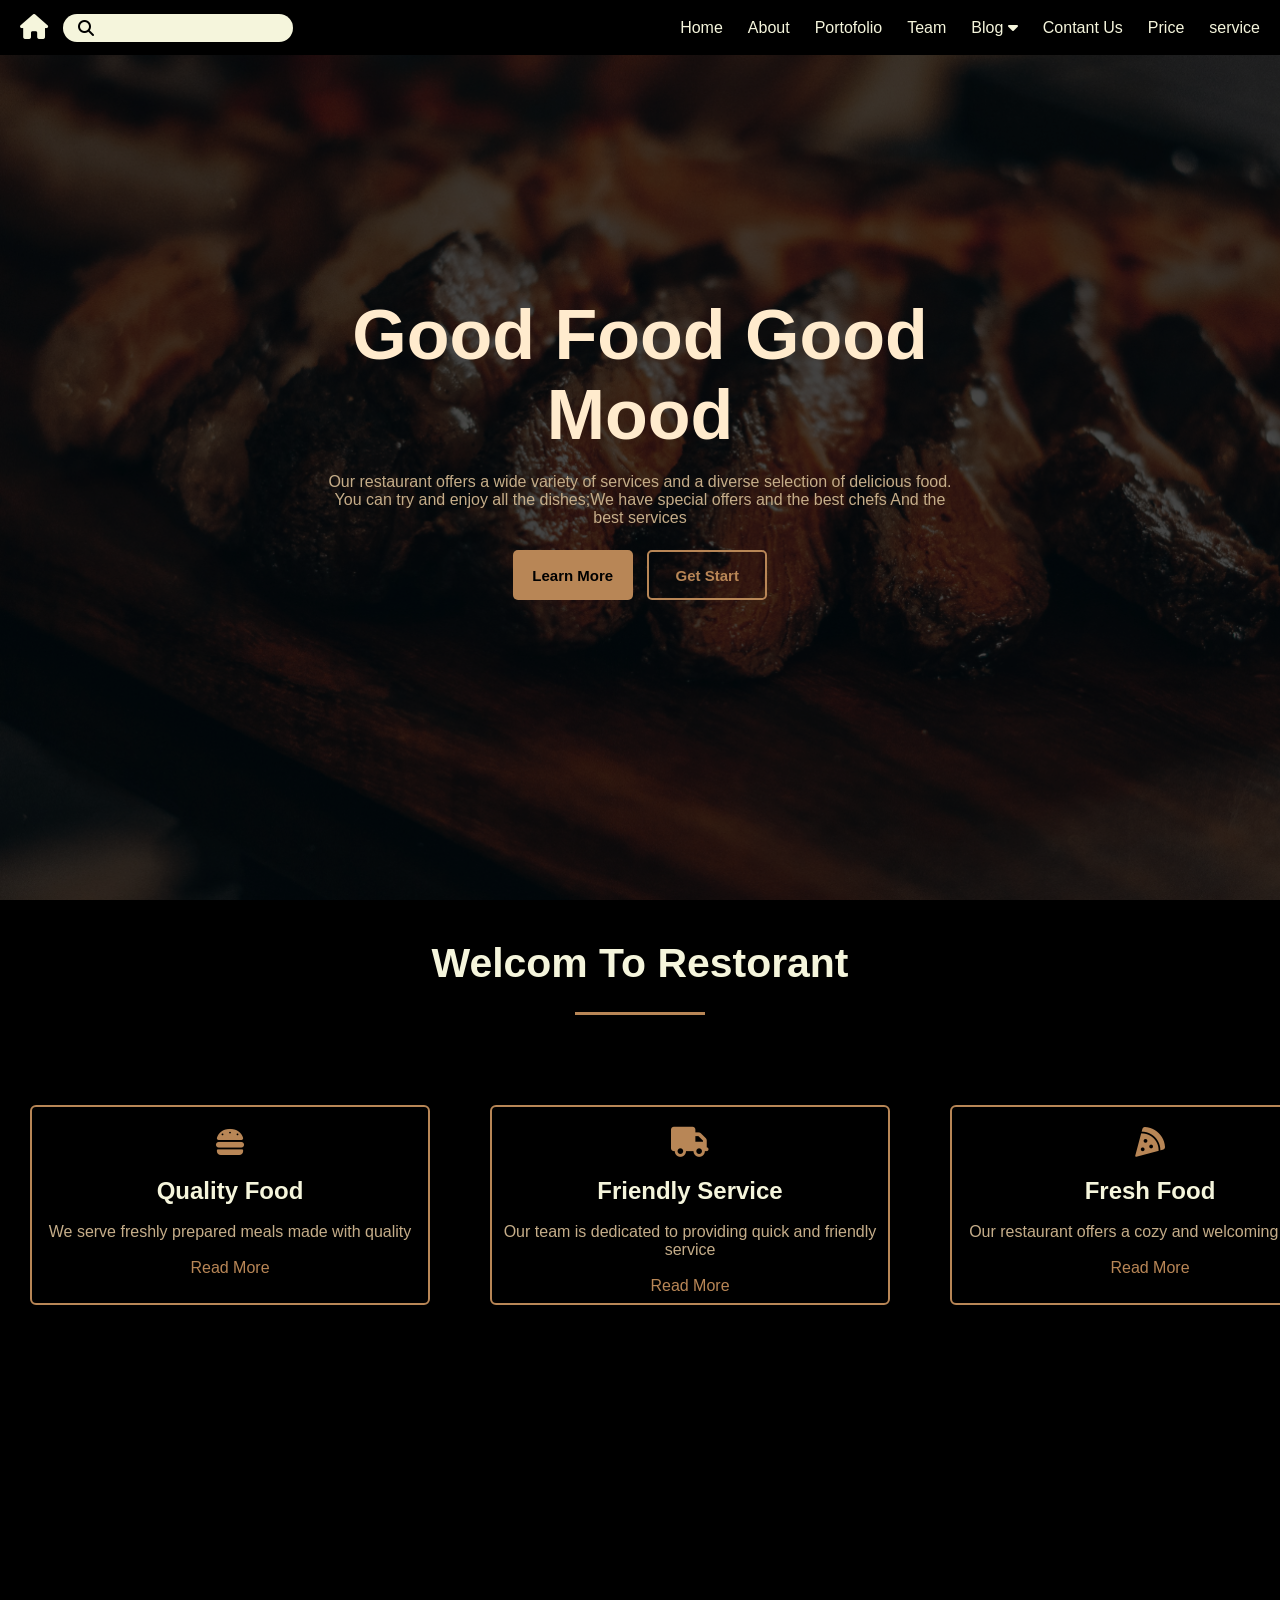
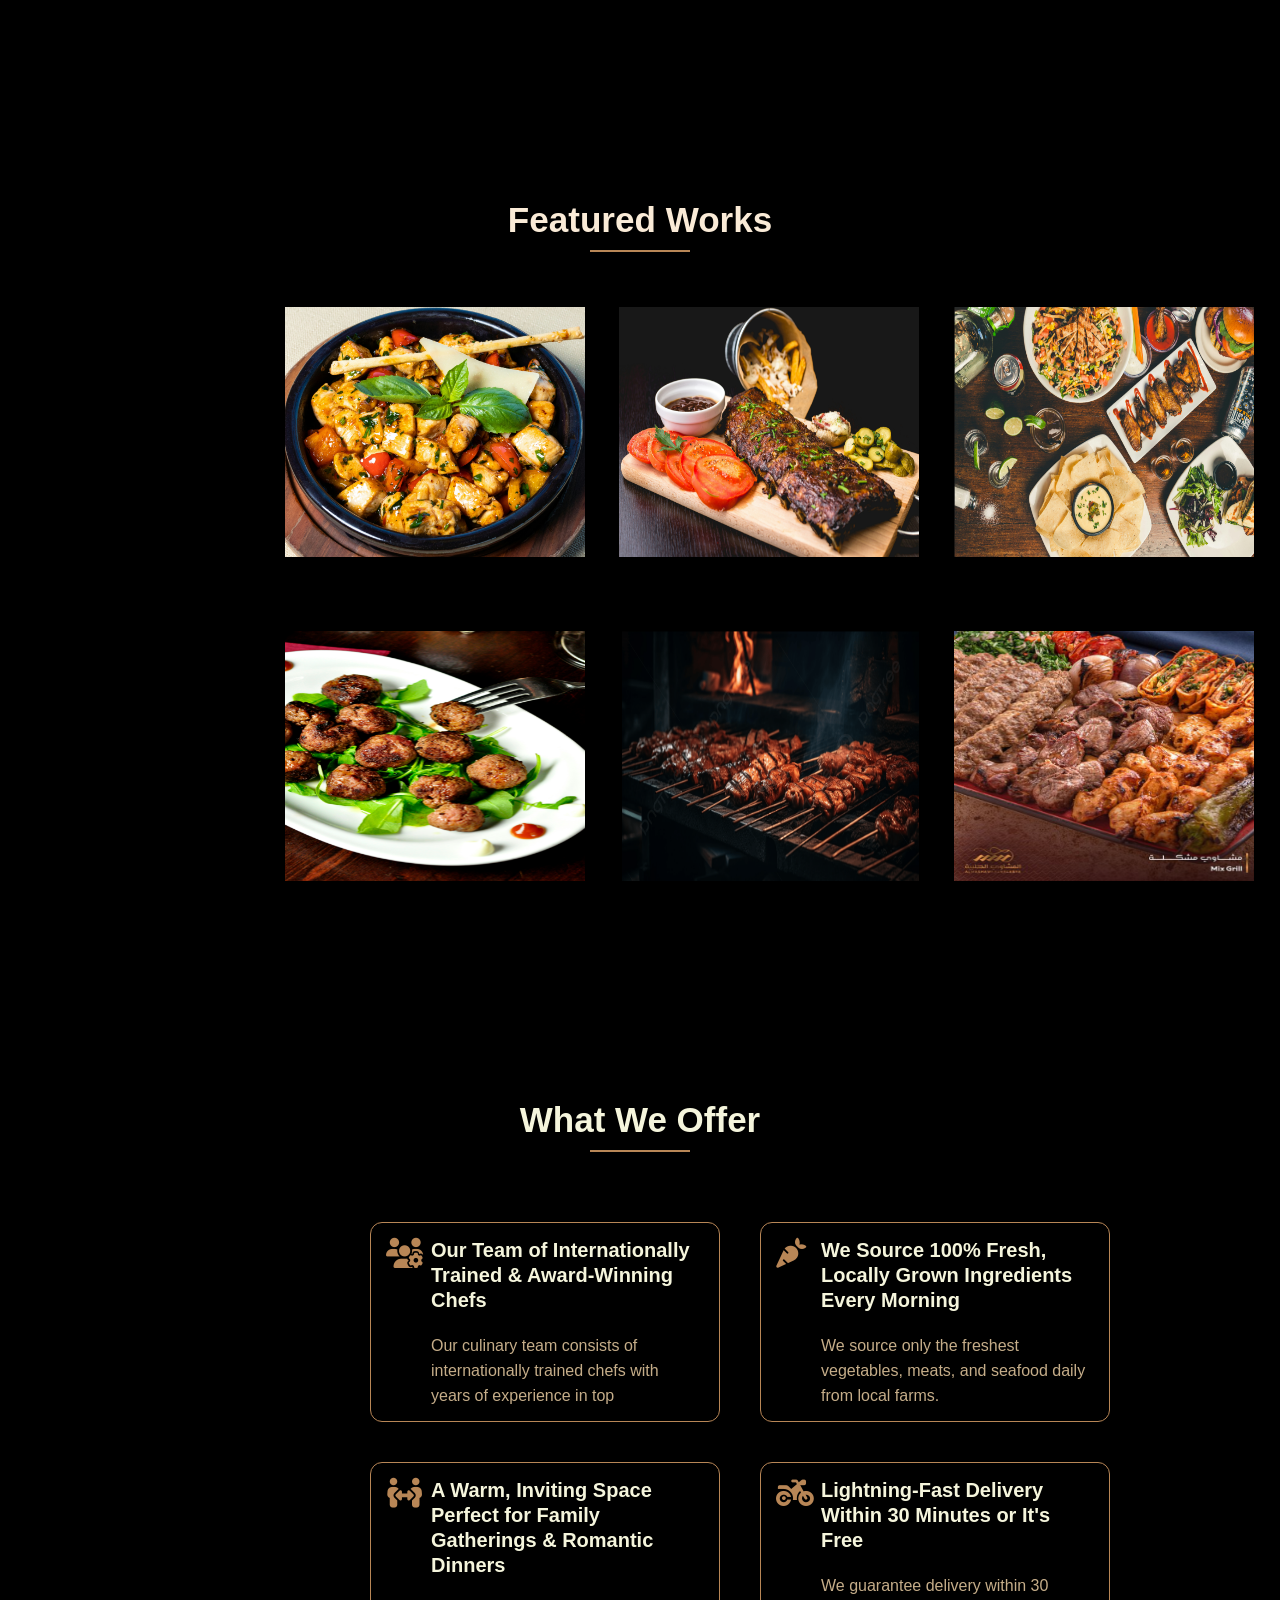
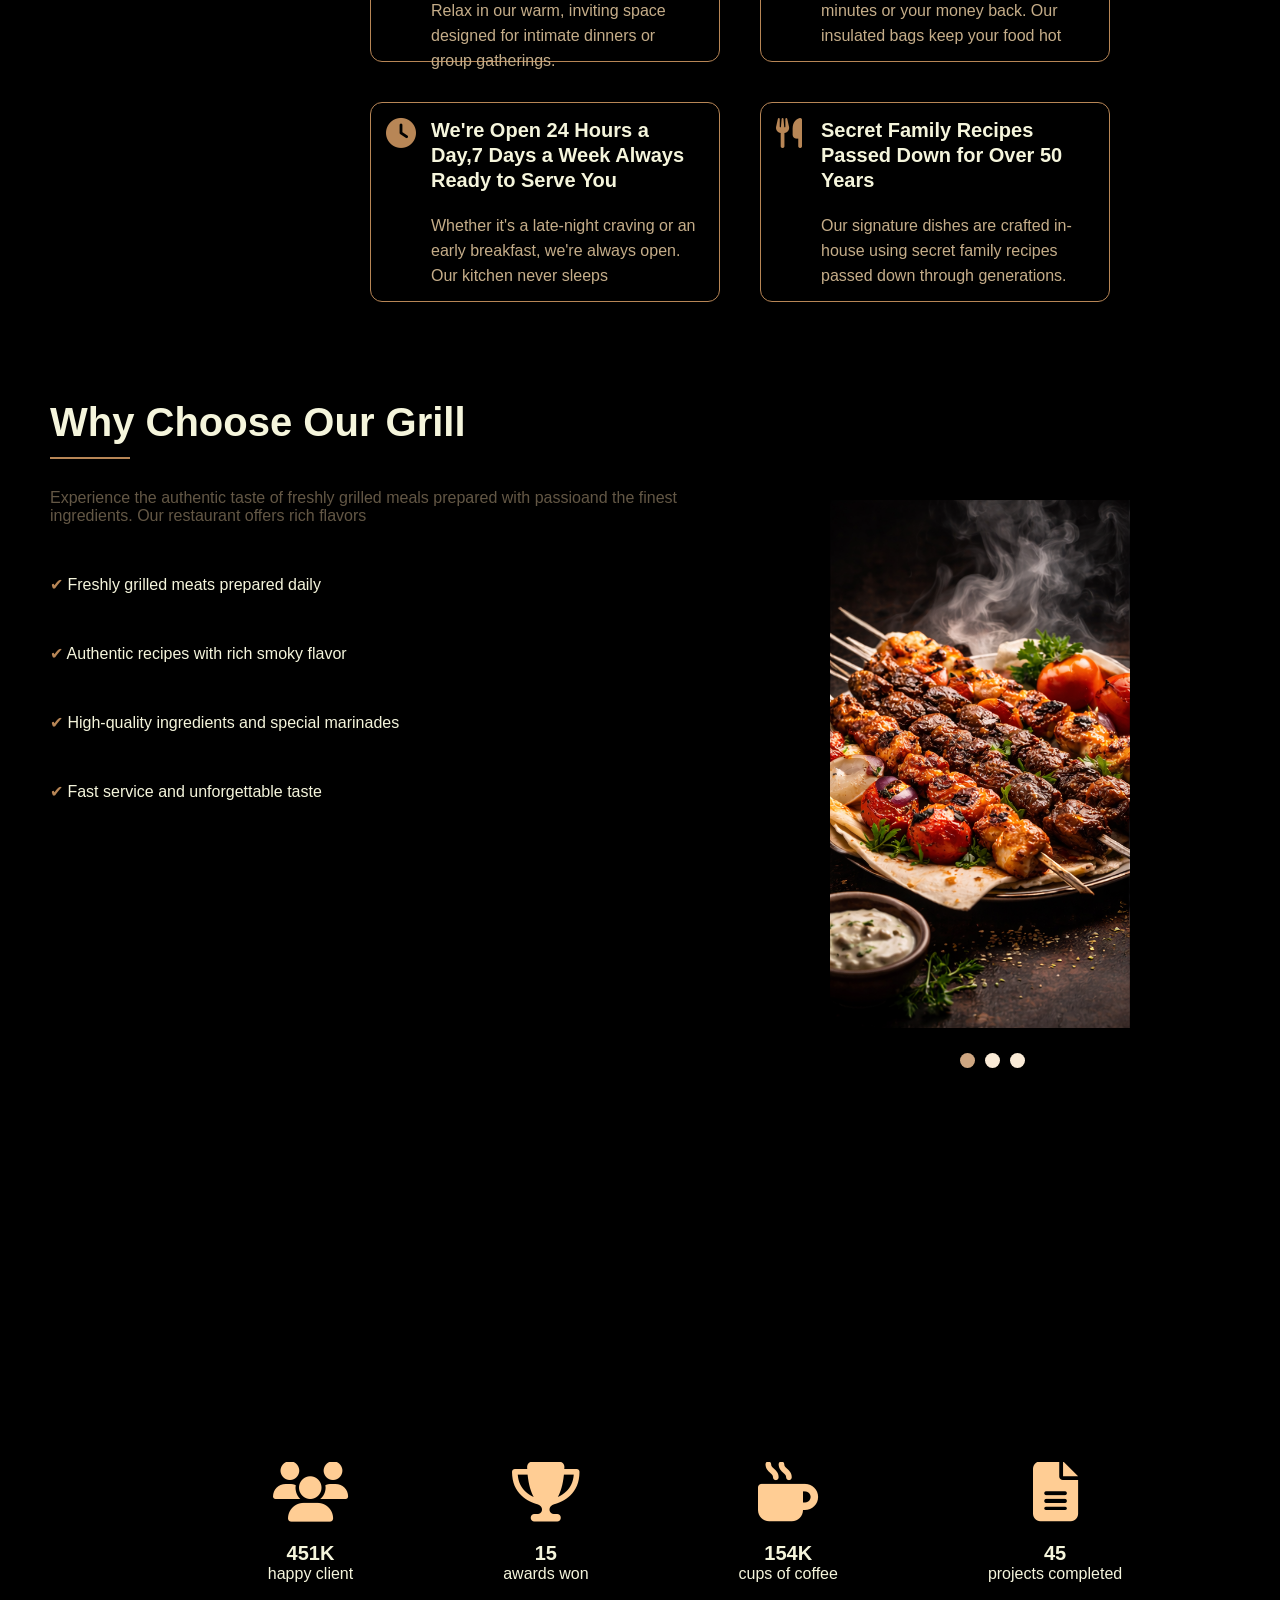
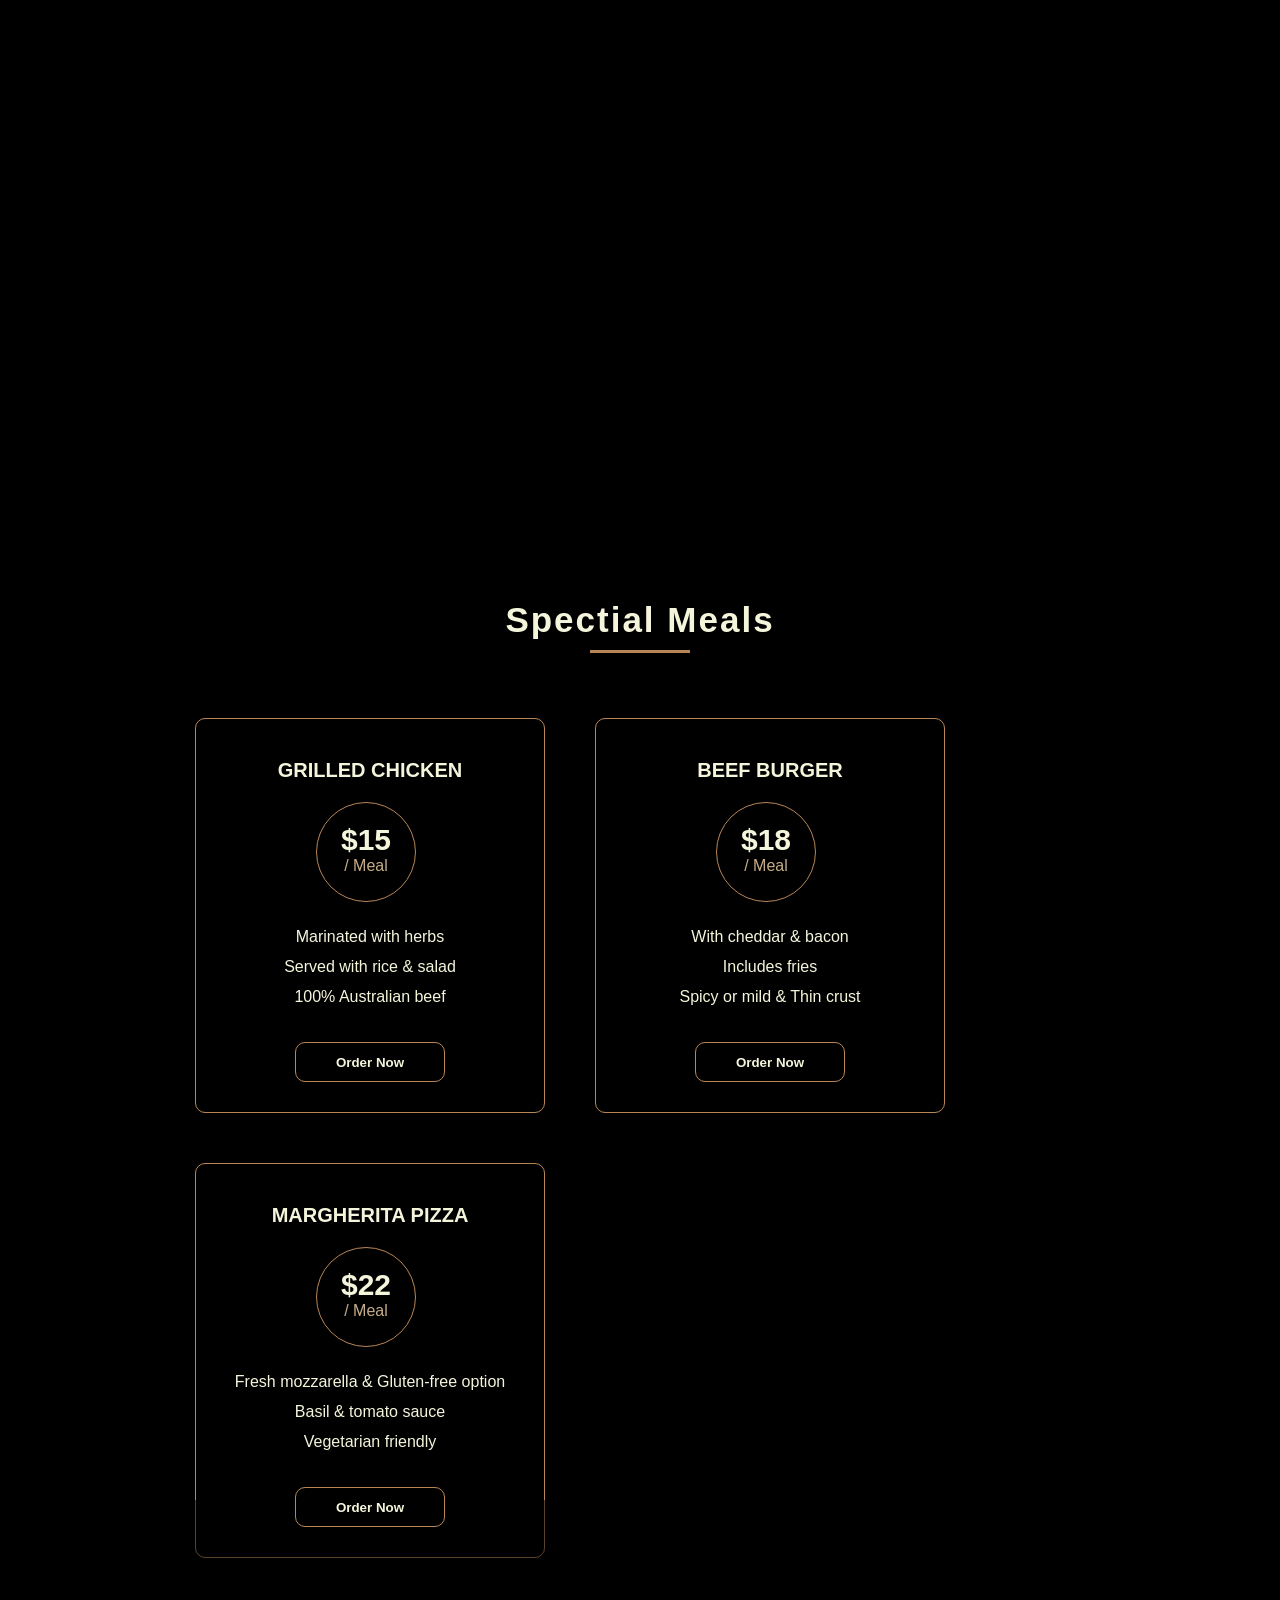
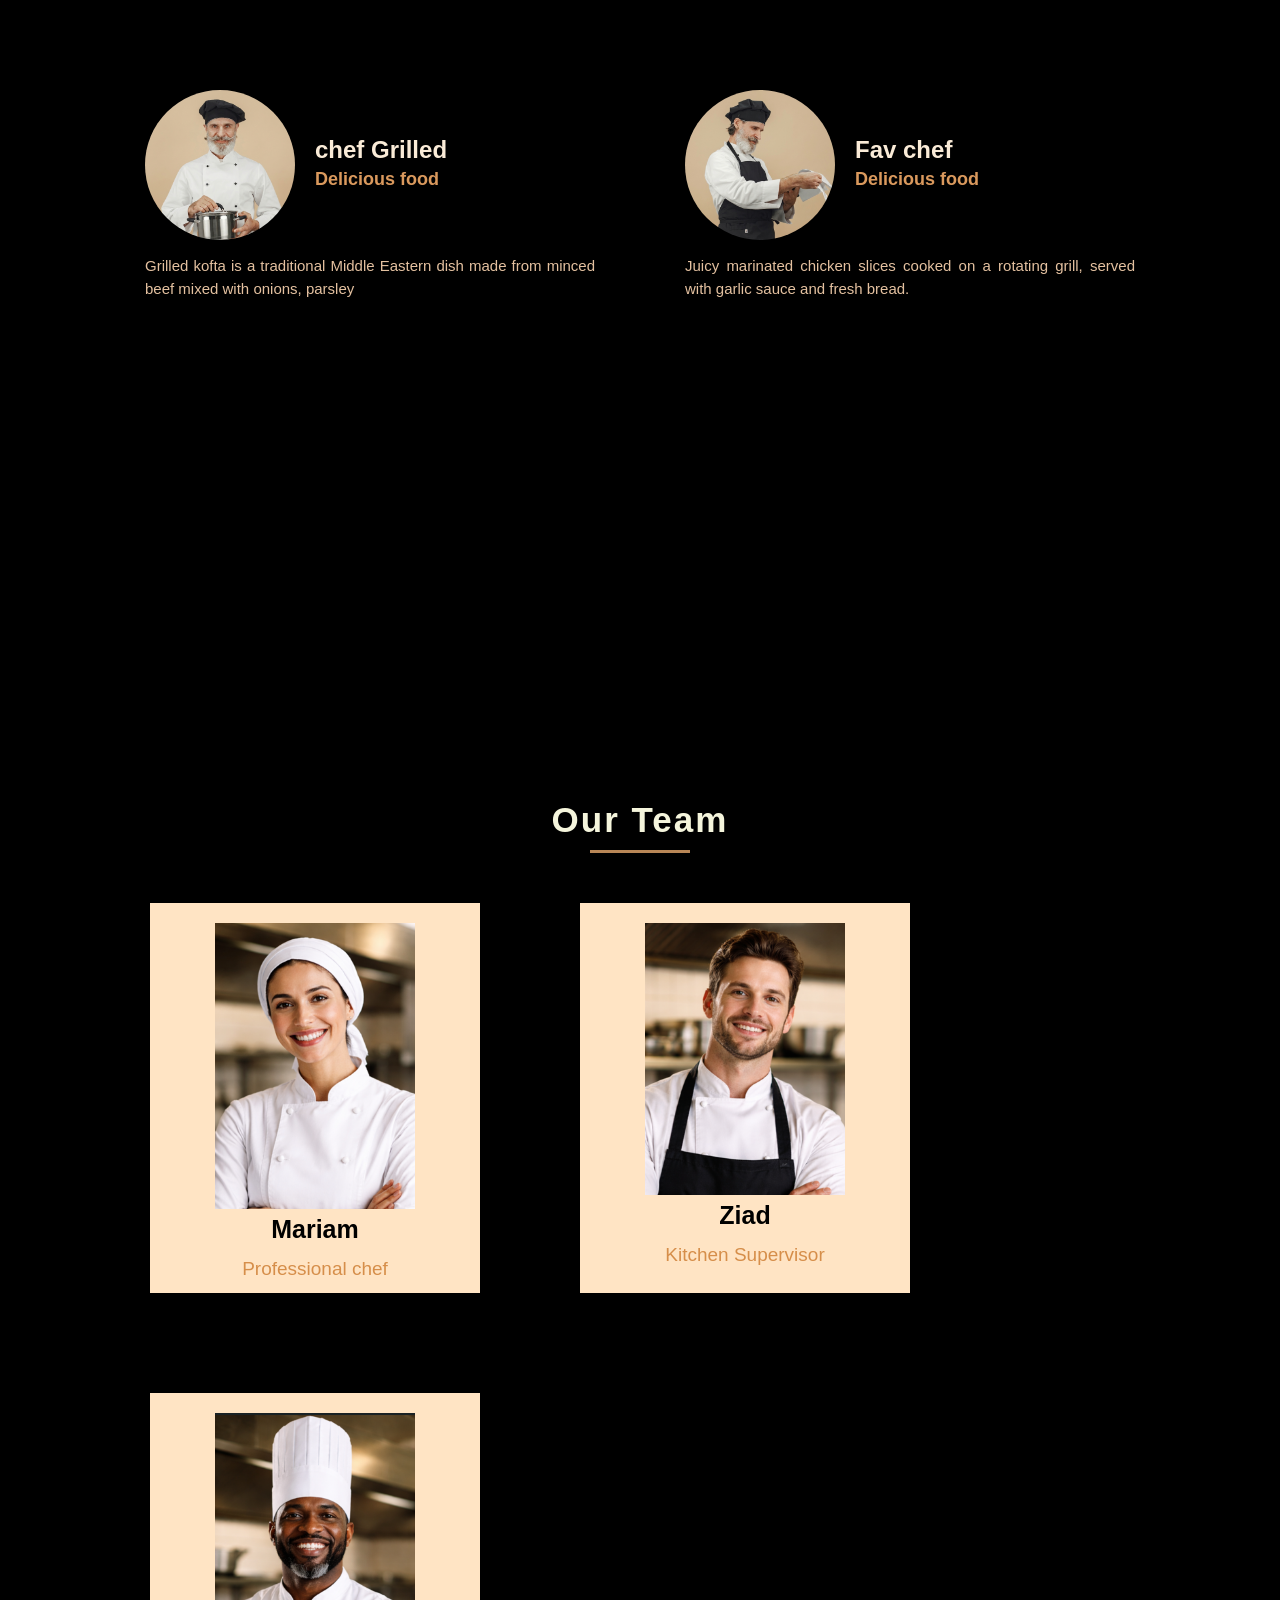
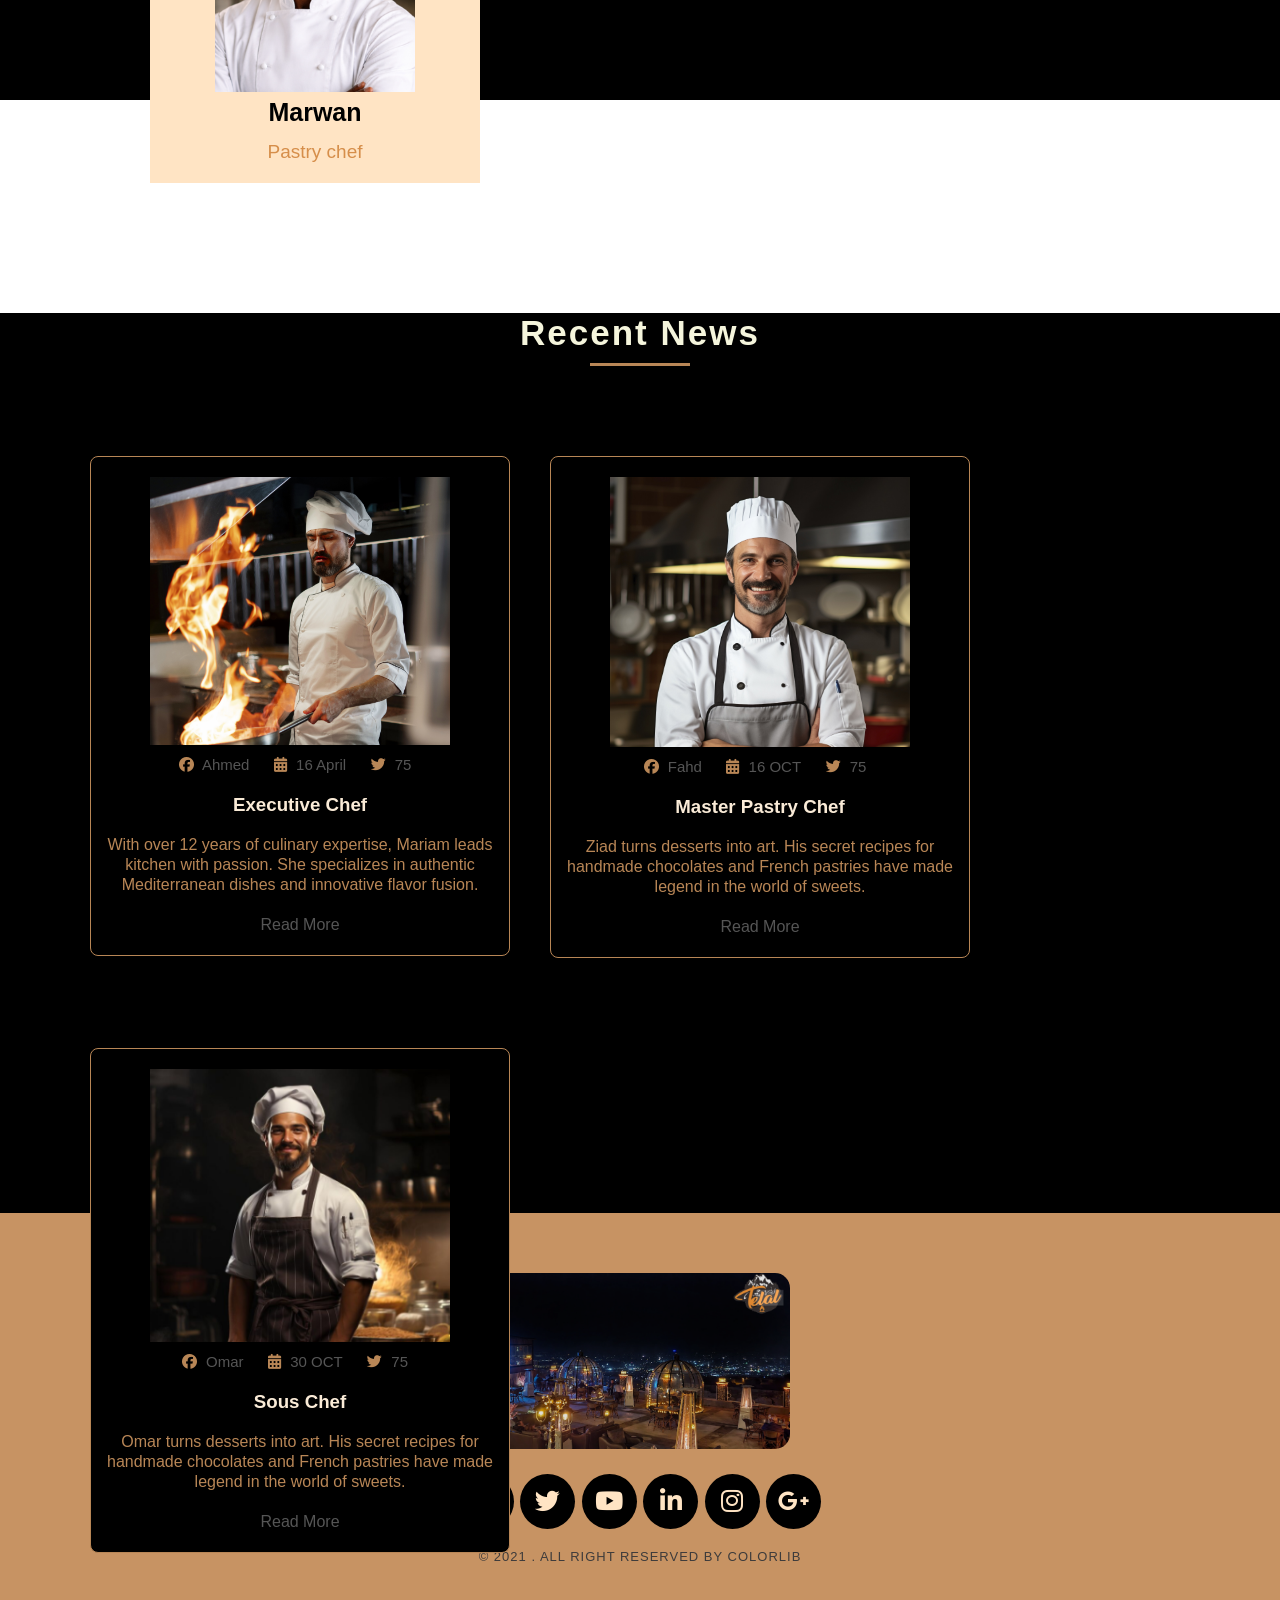
<file: index.html>
<html>
<head>
    <meta charset="UTF-8">
    <link rel="stylesheet" href="style.css">
    <link rel="stylesheet" href="https://cdnjs.cloudflare.com/ajax/libs/font-awesome/6.5.0/css/all.min.css">
</head>
<body>
    <div class="header">
        <i id="icon-1" class="fa-solid fa-house icon1"></i>
        <div class="search-box">
            <i class="fa fa-search"></i>
            <input type="text">
        </div>          
    <ul class="ul-header">
       <li><a href="#">Home</a></li>
        <li><a href="#">About</a></li>
        <li><a href="#">Portofolio</a></li>
        <li><a href="#">Team</a></li>
        <li class="dropdown">
        <a href="#">Blog <i class="fa fa-caret-down"></i></a>
        <ul class="dropdown-menu">
            <li><a href="#">Scents History</a></li>
            <li><a href="#">Ingredients</a></li>
            <li><a href="#">Celebrity Picks</a></li>
        </ul>
        </li>
        <li><a href="#">Contant Us</a></li>
        <li><a href="#">Price</a></li>
        <li><a href="#">service</a></li>
    </ul>
    </div>         <!--/div header -->
    <!-- section-1 -->
     <div class="contaner">
        <div class="overlaye">
            <div class="contaner-heroimg">
            <h2 class="h2-heroimg">Good Food Good Mood</h2>
            <br>
            <p class="p-heroimg">Our restaurant offers a wide variety of services and a diverse selection of delicious food. You can try and enjoy all the dishes;We have special offers and the best chefs And the best services</p>
            <br>
            <button class="btn heroimg1">Learn More</button>
            <button class="btn heroimg2">Get Start</button>
       </div>     <!--/div overlaye-->
     </div>        <!--/div contaner-->
    <!-- section-2 -->
     <div class="welcom">
        <div class="welcom-h2">
        <h3>Welcom To Restorant</h3>
        </div>      <!--/div h2-->
        <div class="line"></div>
        <div class="welcom-parntes">
         <div class="welcom-Services">
            <i id="icon-welcom" class="fa-solid fa-burger"></i>
            <h2 class="welcom-Services-h2">Quality Food</h2>
            <br>
            <p class="Welcom-services-p1">We serve freshly prepared meals made with quality</p>
            <br>
            <p class="Welcom-services-p2">Read More</p>
        </div>

        <div class="welcom-Services">
            <i id="icon-welcom" class="fa-solid fa-truck"></i>
            <h2 class="welcom-Services-h2">Friendly Service</h2>
            <br>
            <p class="Welcom-services-p1">Our team is dedicated to providing quick and friendly service</p>
            <br>
            <p class="Welcom-services-p2">Read More</p>
        </div>

        <div class="welcom-Services">
            <i id="icon-welcom" class="fa-solid fa-pizza-slice"></i>
            <h2 class="welcom-Services-h2">Fresh Food</h2>
            <br>
            <p class="Welcom-services-p1">Our restaurant offers a cozy and welcoming where.</p>
            <br>
            <p class="Welcom-services-p2">Read More</p>
        </div>
        </div>    <!--/div parntes-->
     </div>         <!--/div welcom-->
     <!-- section-3 -->
    <div class="works">
        <div class="section-work-h3">
            <h3 class="work-h3">Featured Works</h3>
        </div>
        <div class="work-line"></div>
        <div class="part-work-img">
            <div class="card">
               <img class="work-img" src="images/fod1.png">
               <div class="work-overlay">
                    <h3 class="h3">CATEGORY</h3>
                    <br>
                    <p class="work-p">Delicious food</p>
                    <br>
                    <div class="work-icon">
                         <i id="--work-icon" class="fa-regular fa-heart"></i>
                         <i  id="--work-icon" class="fa-brands fa-pinterest"></i>
                    </div>   <!--/div icon-->
               </div>        <!--/div overlay-->
             </div>          <!--/div card-->
        <div class="card">
               <img class="work-img" src="images/fod3.png">
               <div class="work-overlay">
                    <h3 class="h3">CATEGORY</h3>
                    <br>
                    <p class="work-p">Delicious food</p>
                    <br>
                    <div class="work-icon">
                         <i id="--work-icon" class="fa-regular fa-heart"></i>
                         <i  id="--work-icon" class="fa-brands fa-pinterest"></i>
                    </div>   <!--/div icon-->
               </div>        <!--/div overlay-->
             </div>          <!--/div card-->
        <div class="card">
               <img class="work-img" src="images/fod4.png">
               <div class="work-overlay">
                    <h3 class="h3">CATEGORY</h3>
                    <br>
                    <p class="work-p">Delicious food</p>
                    <br>
                    <div class="work-icon">
                         <i id="--work-icon" class="fa-regular fa-heart"></i>
                         <i  id="--work-icon" class="fa-brands fa-pinterest"></i>
                    </div>   <!--/div icon-->
               </div>        <!--/div overlay-->
             </div>          <!--/div card-->
            <div class="card">
               <img class="work-img" src="images/fod10.png">
               <div class="work-overlay">
                    <h3 class="h3">CATEGORY</h3>
                    <br>
                    <p class="work-p">Delicious food</p>
                    <br>
                    <div class="work-icon">
                         <i id="--work-icon" class="fa-regular fa-heart"></i>
                         <i  id="--work-icon" class="fa-brands fa-pinterest"></i>
                    </div>   <!--/div icon-->
               </div>        <!--/div overlay-->
             </div>          <!--/div card-->
            <div class="card">
               <img class="work-img" src="images/fod8.png">
               <div class="work-overlay">
                    <h3 class="h3">CATEGORY</h3>
                    <br>
                    <p class="work-p">Delicious food</p>
                    <br>
                    <div class="work-icon">
                         <i id="--work-icon" class="fa-regular fa-heart"></i>
                         <i  id="--work-icon" class="fa-brands fa-pinterest"></i>
                    </div>   <!--/div icon-->
               </div>        <!--/div overlay-->
             </div>          <!--/div card-->
          <div class="card">
               <img class="work-img" src="images/fod5.png">
               <div class="work-overlay">
                    <h3 class="h3">CATEGORY</h3>
                    <br>
                    <p class="work-p">Delicious food</p>
                    <br>
                    <div class="work-icon">
                         <i id="--work-icon" class="fa-regular fa-heart"></i>
                         <i  id="--work-icon" class="fa-brands fa-pinterest"></i>
                    </div>   <!--/div icon-->
               </div>        <!--/div overlay-->
             </div>          <!--/div card-->
        </div>          <!--/div part work img-->
    </div>
    <!--section-4-->
    <div class="section-offer">
        <div class="off-tittle">
            <h3 class="off-h3">What We Offer</h3>
        </div>   
        <div class="work-line"></div>
        <div class="off-hero">
            <div class="off-div">
                <div class="ex-icon">
                <i id="off-icon" class="fas fa-carrot icon"></i>
                </div>
                <div class="ex-tex">
                <h3 class="-off-h3">We Source 100% Fresh, Locally Grown Ingredients Every Morning</h3>
                <p class="Welcom-services-p1 off">We source only the freshest vegetables, meats, and seafood daily from local farms.</p>
                </div>
            </div>
            <div class="off-div">
                <div class="ex-icon">
               <i id="off-icon" class="fas fa-users-cog"></i>
                </div>
                <div class="ex-tex">
                <h3 class="-off-h3" >Our Team of Internationally Trained & Award-Winning Chefs</h3>
                <p class="Welcom-services-p1 off">Our culinary team consists of internationally trained chefs with years of experience in top </p>
                </div>
            </div>
            <div class="off-div">
                <div class="ex-icon">
                <i id="off-icon" class="fas fa-motorcycle icon"></i>
                </div>
                 <div class="ex-tex">
                <h3 class="-off-h3">Lightning-Fast Delivery Within 30 Minutes or It's Free</h3>
                <p class="Welcom-services-p1 off">We guarantee delivery within 30 minutes or your money back. Our insulated bags keep your food hot</p>
                </div>
            </div>
            <div class="off-div">
                <div class="ex-icon">
                <i id="off-icon" class="fas fa-people-arrows icon"></i>
                </div>
                 <div class="ex-tex">
                <h3 class="-off-h3"  >A Warm, Inviting Space Perfect for Family Gatherings & Romantic Dinners</h3>
                <p class="Welcom-services-p1 off">Relax in our warm, inviting space designed for intimate dinners or group gatherings.</p>
                </div>
            </div>
            <div class="off-div">
                <div class="ex-icon">
                <i id="off-icon" class="fas fa-utensils icon"></i>
                </div>
                <div class="ex-tex">
                <h3 class="-off-h3">Secret Family Recipes Passed Down for Over 50 Years</h3>
                <p class="Welcom-services-p1 off">Our signature dishes are crafted in-house using secret family recipes passed down through generations.</p>
                </div>
            </div>
            <div class="off-div">
                <div class="ex-icon">
                <i id="off-icon" class="fas fa-clock icon"></i>
                </div>
                 <div class="ex-tex">
                <h3 class="-off-h3">We're Open 24 Hours a Day,7 Days a Week Always Ready to Serve You</h3>
                <p class="Welcom-services-p1 off">Whether it's a late-night craving or an early breakfast, we're always open. Our kitchen never sleeps</p>
                </div>
            </div>
        </div>      <!--/div hero-->
    </div>      <!--/div section-off-->
    <!-- section 5  -->
     <div class="section-5">
        <div class="why">
            <h2 class="why-h2">Why Choose Our Grill</h2>
        <div class="why-line"></div>
        </div>
        <div class="why-cont">
            <div class="div-why-p">
            <p class="why-p">Experience the authentic taste of freshly grilled meals prepared with passioand the finest ingredients. Our restaurant offers rich flavors</p>
            </div>
            <div class="div-why-ul">
            <ul class="why-ul">
                <li class="i-check"><span class="check">✔</span> Freshly grilled meats prepared daily</li>
                <li class="i-check"><span class="check">✔</span> Authentic recipes with rich smoky flavor</li>
                <li class="i-check" ><span class="check">✔</span> High-quality ingredients and special marinades</li>
                <li class="i-check"><span class="check">✔</span> Fast service and unforgettable taste</li>
            </ul>
            </div>
        </div>      <!--/div why-cont-->
        </div>    <!--/div why-cont-->
        <div class="why--img">
            <img class="why-img" src="images/chatimage Mar 14, 2026, 04_01_32 PM.png">
            <div class="ball">
                <div class="small-pall"></div>
                <div class="small-pall"></div>
                <div id="ball-1" class="small-pall"></div>
        </div>
     </div>    <!-- /div section 5-->
     <!-- section-6 -->
 <div class="section-6">
    <div class="contaner-section-6">
        <div class="overlay-6">
        <div class="big-6">
        <div class="small-div-section-6">
            <i id="icon-6" class="fa-solid fa-users"></i>
            <h3 class="h3-6">451K</h3>
            <p class="p-6">happy client</p>
        </div>
        <div class="small-div-section-6">
           <i id="icon-6" class="fa-solid fa-trophy"></i> 
           <h3 class="h3-6">15</h3>
           <p class="p-6">awards won</p>
        </div>
        <div class="small-div-section-6">
            <i id="icon-6" class="fa-solid fa-mug-hot"></i>
            <h3 class="h3-6">154K</h3>
            <p class="p-6">cups of coffee</p>
        </div>
        <div class="small-div-section-6">
            <i  id="icon-6" class="fa-solid fa-file-lines"></i>
            <h3 class="h3-6">45</h3>
            <p class="p-6">projects completed</p>
        </div>
        </div>
        </div>      <!--overlay6-->
    </div>
 </div>     <!--/div section-6-->
<!-- section-7 -->
 <div class="section-7">
    <div class="h2-section7">
        <h2 class="--h2--section7">Spectial Meals</h2>
    </div>
    <div class="line-section7"></div>
    <div class="contaner-section7">
        <div class="div-contaner-section7">
            <div class="overlay7">
            <h3 class="h3-section7">Grilled Chicken</h3>
            <div class="price"><h4>$15</h4> <span class="span-price">/ Meal</span></div>
            <ul class="ul-section7">
                <li class="li-section7">Marinated with herbs</li>
                 <li class="li-section7">Served with rice & salad</li>
                <li class="li-section7">100% Australian beef</li>
            </ul>
            <button class="btn-section7">Order Now</button>
        </div>
        </div>

        <div class="div-contaner-section7">
            <div class="overlay7">
            <h3 class="h3-section7">Beef Burger</h3>
            <div class="price"><h4>$18 </h4><span class="span-price">/ Meal</span></div>
            <ul class="ul-section7">
                <li class="li-section7">With cheddar & bacon</li>
                <li class="li-section7">Includes fries</li>
                <li class="li-section7">Spicy or mild & Thin crust</li>
            </ul>
            <button class="btn-section7">Order Now</button>
        </div>
        </div>

         <div class="div-contaner-section7">
            <div class="overlay7">
            <h3 class="h3-section7">Margherita Pizza</h3>
            <div class="price"><h4>$22</h4><span class="span-price">/ Meal</span></div>
            <ul class="ul-section7">
                <li class="li-section7">Fresh mozzarella & Gluten-free option</li>
                <li class="li-section7">Basil & tomato sauce</li>
                <li class="li-section7">Vegetarian friendly</li>
            </ul>
            <button class="btn-section7">Order Now</button>
        </div>
        </div>
        </div>
   </div>    <!--/div section 7-->
        <!-- section 8 -->
        <div class="section-8">
            <div class="contaner-8">
                <div class="overlay-6">
                    <div class="small-div8">
                        <div class="card-header">
                        <div class="div-img">
                            <img class="img-8" src="images/gminai.png">
                        </div>
                        <div class="head-small-div8">
                            <h2 class="h2-8">chef Grilled</h2>
                            <h3 class="h3-8">Delicious food</h3>
                        </div>
                        </div>
                        <div class="p-8">
                            Grilled kofta is a traditional Middle Eastern dish made from minced beef mixed with onions, parsley
                        </div>
                    </div>    <!--small-div-8-->

                    <div class="small-div8">
                        <div class="card-header">
                        <div class="div-img">
                            <img class="img-8" src="images/gminai2.png">
                        </div>
                        <div class="head-small-div8">
                            <h2 class="h2-8">Fav chef</h2>
                            <h3 class="h3-8">Delicious food</h3>
                        </div>
                        </div>
                        <div class="p-8">
                            Juicy marinated chicken slices cooked on a rotating grill, served with garlic sauce and fresh bread.
                        </div>
                    </div>    <!--small-div-8-->
                </div> <!--overlay-->
            </div>  <!--contaner-->
         </div>            <!--/div section 8-->
<!-- /////////////////////////////////////////////////////صsection-9///////////////////////////////////////////////////////// -->
         <div class="section-9">
            <div class="h2-section7">
        <h2 class="--h2--section7">Our Team</h2>
    </div>
    <div class="line-section7"></div>

    <div class="cotaner-section-9">
        <div class="small-div-section9">
            <div class="img-section9">
                <img  src="images/shf1.png" width="200px">
                <h3 class="h3-section9">Mariam</h3>
                <p class="p-section9">Professional chef</p>
                </div>
                <div class="big-div-icon">
                <div class="div-icon-team">
                <i id="icon-team"class="fa-brands fa-square-facebook"></i>
                </div>
                <div class="div-icon-team">
                 <i  id="icon-team"class="fa-brands fa-square-instagram"></i>
                </div>
                <div class="div-icon-team">
                <i  id="icon-team" class="fa-brands fa-linkedin"></i>
                </div>          <!--/div-icon-->
                </div>
            </div>
        <div class="small-div-section9">
            <div class="img-section9">
                <img src="images/sef2.png" width="200px">
                <h3 class="h3-section9">Ziad</h3>
                <p class="p-section9">Kitchen Supervisor</p>
                </div>
                <div class="big-div-icon">
                <div class="div-icon-team">
                <i id="icon-team"class="fa-brands fa-square-facebook"></i>
                </div>
                <div class="div-icon-team">
                 <i  id="icon-team"class="fa-brands fa-square-instagram"></i>
                </div>
                <div class="div-icon-team">
                <i  id="icon-team" class="fa-brands fa-linkedin"></i>
                </div>          <!--/div-icon-->
                </div>
            </div>
        <div class="small-div-section9">
            <div class="img-section9">
                <img src="images/sef3.png" width="200px">
                <h3 class="h3-section9">Marwan</h3>
                <p class="p-section9">Pastry chef</p>
                </div>
                <div class="big-div-icon">
                <div class="div-icon-team">
                <i id="icon-team"class="fa-brands fa-square-facebook"></i>
                </div>
                <div class="div-icon-team">
                <i  id="icon-team"class="fa-brands fa-square-instagram"></i>
                </div>
                <div class="div-icon-team">
                <i  id="icon-team" class="fa-brands fa-linkedin"></i>
                </div>          <!--/div-icon-->
                </div>
            </div>
            </div>
            <!-- ///////////////////////////////////sec-10///////////////////////// -->
            <div class="section-10">
                <div class="space">
                 <div class="h2-section7">
                    <h2 class="--h2--section7">Recent News</h2>
                 </div>
                <div class="line-section7"></div>
                </div>
                <div class="contner10">
                <div class="smalldiv-section10">
                    <div class="img-section10">
                        <img src="images/chef-cooking-kitchen-while-wearing-professional-attire.jpg" width="300px"> </div>
                    <div class="line-content">
                        <span class="item">
                        <i class="fa-brands fa-facebook"></i>
                        Ahmed
                        </span>
                        <span class="item">
                        <i class="fa-solid fa-calendar-days"></i>
                         16 April
                        </span>
                        <span class="item">
                        <i class="fa-brands fa-twitter"></i>
                        75
                        </span>
                        </div>      
                    <h3 class="h3-div10">Executive Chef</h3>
                    <p class="bio-text"> With over 12 years of culinary expertise, Mariam leads kitchen with passion. 
                    She specializes in authentic Mediterranean dishes and innovative flavor fusion.
                    </p>
                    <p class="read">Read More</p>
                    </div>       <!--smalldiv-section10-->
                    <div class="smalldiv-section10">
                    <div class="img-section10">
                        <img src="images/portrait-man-smiling-kitchen.jpg"width="300px"> </div>
                    <div class="line-content">
                        <span class="item">
                        <i class="fa-brands fa-facebook"></i>
                        Fahd
                        </span>
                        <span class="item">
                        <i class="fa-solid fa-calendar-days"></i>
                         16 OCT
                        </span>
                        <span class="item">
                        <i class="fa-brands fa-twitter"></i>
                        75
                        </span>
                        </div>      
                    <h3 class="h3-div10">Master Pastry Chef</h3>
                    <p class="bio-text">Ziad turns desserts into art. His secret recipes for handmade chocolates 
                    and French pastries have made legend in the world of sweets.
                    </p>
                    <p class="read">Read More</p>
                    </div>       <!--smalldiv-section10-->
                     <div class="smalldiv-section10">
                    <div class="img-section10">
                        <img src="images/end.png" width="300px"> </div>
                    <div class="line-content">
                        <span class="item">
                        <i class="fa-brands fa-facebook"></i>
                        Omar
                        </span>
                        <span class="item">
                        <i class="fa-solid fa-calendar-days"></i>
                         30 OCT
                        </span>
                        <span class="item">
                        <i class="fa-brands fa-twitter"></i>
                        75
                        </span>
                        </div>      
                    <h3 class="h3-div10">Sous Chef</h3>
                    <p class="bio-text">Omar turns desserts into art. His secret recipes for handmade chocolates 
                    and French pastries have made legend in the world of sweets.
                    </p>
                    <p class="read">Read More</p>
                    </div>       <!--smalldiv-section10-->
                    </div>  <!--contner10-->
            </div>           <!--/div section-10-->
<!-- //////////////////////////////////////////////////section-11//////////////////////// -->
        <div class="end-of-section">
            <div class="final-div">
            <img  class="final" src="images/final.png" width="300px">
            <br>
            <div class="big-final-div-icon">
            <div class="div-icon-final">
            <i id="final-icon" class="fa-brands fa-facebook"></i></div>
            <div class="div-icon-final">
            <i  id="final-icon"class="fa-brands fa-twitter footer-icon"></i></div>
            <div class="div-icon-final">
            <i  id="final-icon" class="fa-brands fa-youtube footer-icon"></i></div>
            <div class="div-icon-final">
            <i  id="final-icon" class="fa-brands fa-linkedin-in footer-icon"></i></div>
            <div class="div-icon-final">
            <i  id="final-icon"class="fa-brands fa-instagram footer-icon"></i></div>
            <div class="div-icon-final">
            <i  id="final-icon" class="fa-brands fa-google-plus-g footer-icon"></i></div>
            </div>
            <p class="final-p">© 2021 . all right reserved by colorlib</p>
            </div>
        </div>
    </body>
</html>
</file>
<file: style.css>
*{
    margin:0;
    padding: 0;
    box-sizing: border-box;}
body{
font-family: 'Franklin Gothic Medium', 'Arial Narrow', Arial, sans-serif;}
.search-box{
    display: flex;
    align-items: center;
    padding: 6px 15px;
    border-radius: 25px;
    background-color:beige;
    width: 230px;
    margin-right: 20px;}
.search-box i{
color: #000;
margin-right: 10px;}
.search-box input{
border: none;
outline: none;
background-color:beige;
width: 100%;
font-size: 14px;}
.header{
    width: 100%;
    height: 55px;
    background-color:black;
    display: flex;
    align-items: center;
    padding: 0 20px;
    position: fixed;
    top: 0;
    left: 0;
    z-index: 1000;}
#icon-1 {
    font-size: 25px;
    color: beige;          
    margin-right: 15px;     }
.ul-header{
    list-style: none;
    display: flex;
    gap: 25px;
    margin-left: auto;}
li{
   margin: 0;
    float: none;
    margin-top:0;
    color: beige;
    font-size: 16px;
    cursor: pointer;}
.ul-header li a {
    color: beige;
    text-decoration: none;
    font-size: 16px;
    position: relative;
    padding-bottom: 5px;
    transition: color 0.3s;}
 .ul-header  li a::after {
    content: '';
    position: absolute;
    bottom: 0;
    left: 0;
    width: 0%;
    height: 2px;
    background-color: bisque;
    transition: width 0.3s ease;}
.ul-header li a:hover::after {
    width: 100%;}
.dropdown {
    position: relative;}
.dropdown-menu {
    position: absolute;
    top: 100%; 
    left: 0;
    background-color: black; 
    list-style: none;
    min-width: 160px;
    padding: 10px 0;
    border-radius: 5px;
   display: none; 
    z-index: 999;}
.dropdown:hover .dropdown-menu {
    display: block;}
.dropdown-menu li {
    padding: 8px 15px;
    width: 100%;}
.dropdown-menu li a {
    color: blanchedalmond; 
    font-size: 14px;
    display: block;
    transition: 0.2s;}
.dropdown-menu li a:hover {
        padding-left: 5px; }
/* ////////////////////////////////////////////////////////////////// */
.contaner{
    width: 100%;
    height: 100vh;
    background-image: url(images/fod2.png);
    background-repeat: no-repeat;
    position: relative;
    background-size: cover;}
.overlaye{
    position:absolute;
    background-color: rgba(0, 0, 0, 0.7);
    height: 100vh;
    width: 100%;
    position: relative;}
.contaner-heroimg{
    position: absolute;
    top: 50%;
    left: 50%;
    transform: translate(-50%,-50%);
    text-align: center;}
.h2-heroimg{ color:blanchedalmond ;
    font-weight: bold;
    font-size: 70px;}
.p-heroimg{
    color: rgb(197, 173, 137);}
.btn{
    height: 50px;
    width: 120px;
    font-size: 15px;
    border-radius: 5px;
    margin:5px;
    font-weight: bold;}
.heroimg1{
    background-color: rgb(184, 134, 86);
    border: none;}
.heroimg2{
    background: none;
    border: 2px solid rgb(184, 134, 86);
    color:rgb(184, 134, 86) ;}
.btn:hover{
    opacity:0.7;
    cursor: pointer;}
/* ////////////////////////////////////////////////////////////////////////////////// */
.welcom{
    background-color: #000;
    height: 100vh;}
.welcom-h2{
    color:beige ;
    font-size: 35px;
    text-align: center;
   padding: 40px;}
.line{
    height: 3px;
    background-color:rgb(184, 134, 86) ;
    width: 130px;
    margin: auto;
    margin-top: -15px;}
.welcom-parntes{
    overflow: auto;
    margin: auto;
    width: 1380px;
    margin-top: 60px;}
.welcom-Services{
    background-color: black;
    width: 400px;
    height: 200px;
    float: left;
    margin: 30px;
    text-align: center;
    padding-top: 20px;
    border: 2px solid rgb(184, 134, 86);
    border-radius: 6px;
    position: relative;}
#icon-welcom{
    font-size: 30px;
    color:rgb(184, 134, 86);}
.welcom-Services:hover #icon-welcom{
    color:beige;}
.welcom-Services:hover .Welcom-services-p1 {
    color: #000;}
.welcom-Services:hover .Welcom-services-p2{
    color: antiquewhite;}
.welcom-Services-h2{
    padding-top: 20px;
    color: beige;}
.Welcom-services-p1{
    color: rgb(197, 173, 137);}
.Welcom-services-p2{
    color:rgb(184, 134, 86);}
.welcom-Services::after {
    content: "";
    width: 0;
    height: 0;
    top: 0;
    left: 0;
    position: absolute;
    background-color:rgb(184, 134, 86);
    opacity: 0.5;
    transition: width 1s, height 1s;   }
.welcom-Services:hover::after{
    width: 100%;
    height: 100%;}
.welcom-Services:hover{
    border: 2px solid black;
    border-radius: 2px;}
.welcom-Services #icon-welcom,
.welcom-Services .welcom-Services-h2,
.welcom-Services .Welcom-services-p1,
.welcom-Services .Welcom-services-p2 {
    position: relative;
    z-index: 2;  }
.welcom-Services::after {
    z-index: 1;  }
/* ///////////////////////////////////////////////////////////////////////////////////////////////// */
.works{
    width: 100%;
    height: 100vh;
    background-color:black ;}
.section-work-h3{
    color: antiquewhite;
    font-size: 30px;
    text-align: center;}
.work-line{
    width: 100px;
    height: 1.8px;
    margin: auto;
    background-color:rgb(184, 134, 86) ;
   margin-top: 10px;}
.part-work-img{
    width: 80%;
    margin-left: 250px;
    margin-top: 20px;}
.work-img{
    width: 300px;
    height: 250px;
    margin:20px;}
.card{
    position: relative;
    width: 300px;
    display: inline-block;
    margin: 15px;}
.card .work-img{
    width: 100%;
    display:block;}
.work-overlay{
    position: absolute;
    top: 0;
    left: 0;
    width: 100%;
    height: 100%;
    background-color: rgba(0,0,0,0.6);
    color: beige;
    display: flex;
    flex-direction: column;
    justify-content: center;
    align-items: center;
    text-align: center;
    opacity: 0;
    transition: 0.4s;
    margin-left: 20px;}
.h3{
    font-size: 30px;}
.card:hover .work-overlay{
    opacity: 1;}
.card:hover .work-overlay{
    opacity: 1;}
.work-icon{
    margin-top: 10px;}
.work-icon #--work-icon{
    background: beige;
    color: black;
    padding: 8px;
    border-radius: 5px;}
/* /////////////////////////////////////////////////// */
.section-offer{
    height: 100vh;
    width: 100%;
    background-color: black;}
.off-h3{
    text-align: center;
    color: beige;
    font-size: 35px;}
.off-hero{
    margin-top: 50px;
    overflow: auto;
    margin-right: 150px;}
.off-div{
    background-color:black;
    border: 1px solid rgb(184, 134, 86);
    border-radius: 12px;
    width: 350px;
    float:right;
    height: 200px;
    margin: 20px;
    position: relative;}
#off-icon{ padding: 15px;
    font-size: 30px;
    color: rgb(184, 134, 86);}
.ex-tex{
    margin-left: 60px;
    margin-top: -45px;
    margin-right: 20px;
    line-height: 25px;}
.-off-h3{
    font-size: 20px;
    color: beige;}
.off{
   padding-top: 20px;}
.off-div::after{
    width: 0;
    top: 0;
    left: 0;
    height: 0;
    content: "";
    position: absolute;
     background-color:rgb(184, 134, 86);
    opacity: 0.5;
    transition: width 1s, height 1s;  
    z-index: 1; }
.off-div:hover::after{
    width: 100%;
    height: 100%;}
.off-div .ex-icon #off-icon,
.off-div .ex-tex .-off-h3,
.off-div .ex-tex .Welcom-services-p1 .off{
    position: relative;
    z-index: 2;  }
.off-div:hover #off-icon{
    color: antiquewhite;}
.off-div:hover .-off-h3{
    color: antiquewhite;}
.off-div:hover .Welcom-services-p1,
.off-div:hover .off {        color:black;}
.off-div .Welcom-services-p1.off {
    position: relative;
    z-index: 2;}
/* ////////////////////////////////////////////////// */
.section-5{
    width: 100%;
    height: 100vh;
    background-color: black;
    overflow: auto;}
.why-h2{
    color:beige;
    font-size: 40px;}
.why-line{
    width: 80px;
    height: 2px;
    background-color:rgb(184, 134, 86) ;
    margin-top: 12px;}
.why{
    margin-left: 50px;}
.div-why-p{
    color:rgb(197, 173, 137) ;
    margin-left:50px ;
    margin-top: 30px;
    width: 700px;
    opacity: 0.5;}
.check{
    color:rgb(184, 134, 86) ;}
.why-ul{
    list-style: none;}
.i-check{
    margin: 50px;}
.why--img{
    float: right;
    margin-top: -800px;
    margin-right: 100px;}
.why-img{
    width: 300px;
    height: auto;
    margin-right: 50px;}
.ball{
    margin-right: 150px;
    margin-top: 20px;}
#ball-1{
    background-color:rgb(206, 166, 129) ;}
.small-pall{
  background-color: antiquewhite;
    width: 15px;
    height: 15px;
    border-radius: 50%;
    float: right;
    margin: 5px;}
.small-pall:hover{background-color: #a0744b;}
/* //////////////////////////////////////////////////////////////////// */
.section-6{
    width: 100%;
    height: 100%;
 background-color: #000;}
.contaner-section-6{
    width: 100%;
    height: 60%;
   background-image: url(images/fod15.png);   
   background-attachment: fixed;
   background-size: cover;
   position: relative;}
.big-6{
    overflow: auto;
    text-align: center;
   position: absolute;
   top: 30%;
   margin-right: 40px;}
.overlay-6{
    position: absolute;
    top: 0;
    left: 0;
    width: 100%;
    height: 100%;
    position: absolute;
    background-color: rgba(0, 0, 0, 0.5); }
.small-div-section-6{
    float: left;
    margin-left: 150px;}
#icon-6{
   font-size: 60px;
   padding-bottom: 20px;
   color: #ffcd94;}
.h3-6{
    font-size: 20px;
    color: beige;}
.p-6{
    color:beige;}
/* ////////////////////////////////////////section-7-//////////////////////////////////////////////// */
.section-7{
    width: 100%;
    height: 100vh;
    background-color: black;}
.--h2--section7{
    color: beige;
    font-size: 35px;
    letter-spacing: 2px;
    text-align: center;}
.line-section7{
    width: 100px;
    height: 3px;
    background-color:rgb(184, 134, 86) ;
    margin: auto;
    margin-top: 10px;}
.contaner-section7{
    background-color:black;
    overflow: auto;
    margin-left: 170px;
    margin-top: 40px;
    width: 80%;
    height: auto;  }
.div-contaner-section7{
    width:350px ;
   background-color: black;
    float: left;
    margin: 25px;
    color: beige;
    border :1.5px solid rgb(184, 134, 86);
    text-align: center;
    border-radius: 10px;  
    position: relative;  
   overflow: hidden;}
.div-contaner-section7 .overlay7{
    position: relative;
    z-index: 2;}
.div-contaner-section7::after{
  content: "";                    
  position: absolute;
  top: 0;
  left: 0;
  width: 100%;
  height: 0;                     
  background-color: rgba(184, 134, 86, 0.8); 
  opacity: 0.5;
  transition: height 0.5s ease;
  z-index: 1;           }
.div-contaner-section7:hover::after{
    height: 100%;}
.div-contaner-section7:hover .price{
    border: 2px solid black;}
.ul-section7{
    list-style: none;
    margin-top: 20px;
    line-height: 30px;}
.h3-section7{
    text-transform: uppercase;
    padding-top: 40px;
    font-size: 20px;}
.price{
    width: 100px;
    height: 100px;
    border-radius: 50%;
    padding-top:20px;
    text-align: center;
    margin-left: 120px;
    border: 1.5px solid  rgb(184, 134, 86);
    margin-top: 20px;}
h4{
    font-size: 30px;}
.span-price{
    color:  rgb(197, 173, 137);}
.btn-section7{
    width: 150px;
    height: 40px;
    font-weight: bolder;
    background-color: #000;
    border: 1.5px solid rgb(184, 134, 86);
    border-radius: 10px;
    color: beige;
    margin: 30px;}
/* ////////////////////////////////////////////////////////////////////////////////////////// */
.section-8{
    height: 100vh;
    width: 100%;
    background-color: #000;}
.overlay-6 {
    display: flex;
    justify-content:center; 
    gap: 40px; 
    align-items: center;
    height: 100%;
    width: 100%;}
.contaner-8{
    width: 100%;
    height: 60%;
    background-image: url(images/fod8.png);
    background-attachment: fixed;
    background-size: cover;
    position: relative;
   overflow: auto;}
.small-div8 {
    width: 500px;
    margin-top: 50px;
    padding: 25px;
    box-sizing: border-box;}
.card-header {
    display: flex;
    align-items: center; 
    gap: 20px; 
    margin-bottom: 15px; }
.img-8 {
    height: 150px; 
    width: 150px;
    border-radius: 50%;
    object-fit: cover;}
.h2-8, .h3-8 {
    margin: 0;}
.h2-8{
    color: antiquewhite;}
.h3-8 {
    font-size: 18px;
    margin: 5px 0;
    color: rgb(218, 153, 93);}
.p-8 {
    line-height: 1.5; 
    text-align: justify;
    font-size: 15px;
    color:  rgb(228, 193, 160);}
/* /////////////////////////////////////////////////////////////////////////////////////////////////// */
.section-9{
    height: 100vh;
    width: 100%;
    background-color: #000;}
#icon-team{
    color:blanchedalmond;
    font-size: 20px;
    background-color:transparent;
    z-index: 11;
    padding: 10px;
    display: block;}
    
.small-div-section9{
    position: relative;
    float: left;
    margin: 50px;
   background-color:bisque;
    width: 330px;
    height: 390px;}
.small-div-section9::after{
    content: "";
    position: absolute;
    top:0;
    left: 0;
    width: 100%;
    height: 0;
    background-color:rgb(184, 134, 86) ;
    opacity: 0.4;
    z-index: 5; 
    transition: 0.5s;}
.small-div-section9:hover::after{
    height: 100%;}
.cotaner-section-9{
    overflow: auto;
    margin-left: 100px;}
.img-section9{
    text-align: center;
    padding-top: 20px;}
.div-icon-team{
    margin: 0;
    padding: 0;
    text-align: center;
    background-color: black;
    display: block;    }
.big-div-icon{
   position: absolute;
    top: 20px;   
    right: 65px; 
    margin-top: 0;
    background-color: black;
    visibility: hidden;
    z-index: 10;
    line-height: 0;}
.small-div-section9:hover .big-div-icon{
    visibility: visible;}
.p-section9{
    line-height: 40px;
    font-size: 19px;
   color: rgb(214, 142, 74);}
.h3-section9{
    line-height: 40px;
    font-weight: bold;
    font-size: 25px;}
/* ///////////////////////////////////////////////////////////////////// */
.section-10{
    width: 100%;
    height: 100vh;
    background-color: black;}
.space{
    margin-top: 80px;}
.smalldiv-section10{
    background-color:black;
    border:1.5px solid #b88656;
    border-radius: 8px;
    width: 420px;
    line-height: 20px;
    margin-top: 90px;
    text-align: center;
    float: left;
    margin-left: 40px;
    position: relative;}
.smalldiv-section10::after{
    content: "";
    position: absolute;
    width: 100%;
    height: 0;
    top:0;
    left: 0;
    background-color:rgb(184, 134, 86) ;
    opacity: 0.4;
    z-index: 5; 
    transition: 0.5s;}
.smalldiv-section10:hover::after{
    height: 100%;}
.img-section10 img ,.item ,.item i,.h3-div10,.bio-text,.read{
    position: relative;
    z-index: 6;}
.img-section10{
    text-align: center;
    margin-top: 20px;}
.contner10{
    overflow: auto;
    margin-left: 50px;}
.line-content{
    margin: 20px;
    margin-left: 10px;}
.line-content {
    text-align: center;
    margin-top: 10px;}
.item {
    display: inline-block; 
    margin: 0 10px;        
    font-size: 15px;       
    color: #555;}
.item i {
    margin-right: 5px;     
    color: #b88656;    }
.h3-div10{
    margin-bottom: 20px;
    color: antiquewhite;}
.bio-text{
    color: #b88656;
    position: 20px;}
.read{
    color: #555;
    margin-bottom: 20px;
    margin-top: 20px;}
.smalldiv-section10:hover .read{
    color:black;}
.smalldiv-section10:hover .bio-text {color: rgb(244, 211, 161);}
.smalldiv-section10:hover .item i{
    color:antiquewhite}
.smalldiv-section10:hover .h3-div10{
    color:#000;}
/* ////////////////////////////////////////////////////////////// */
.end-of-section {
    background-color: #c79363;
    padding: 60px 0;           
    text-align: center;       }
.final {
    border-radius: 15px;       
    margin-bottom: 25px;       }
.big-final-div-icon {
    margin-bottom: 20px;
    display: block;           }
.div-icon-final {
    display: inline-block;     
    margin: 0 1px;            }
#final-icon {
    display: inline-block;
    width: 55px;              
    height: 55px;
    line-height: 55px;         
    background-color: black; 
    color: bisque;               
    border-radius: 50%;        
    font-size: 25px;          
    cursor: pointer;}
#final-icon:hover {
    background-color: #3d3b3b; }
.final-p {
    color: #3d3b3b;
    font-size: 13px;
    text-transform: uppercase; 
    letter-spacing: 1px;    
    margin-top: 15px;}
</file>
